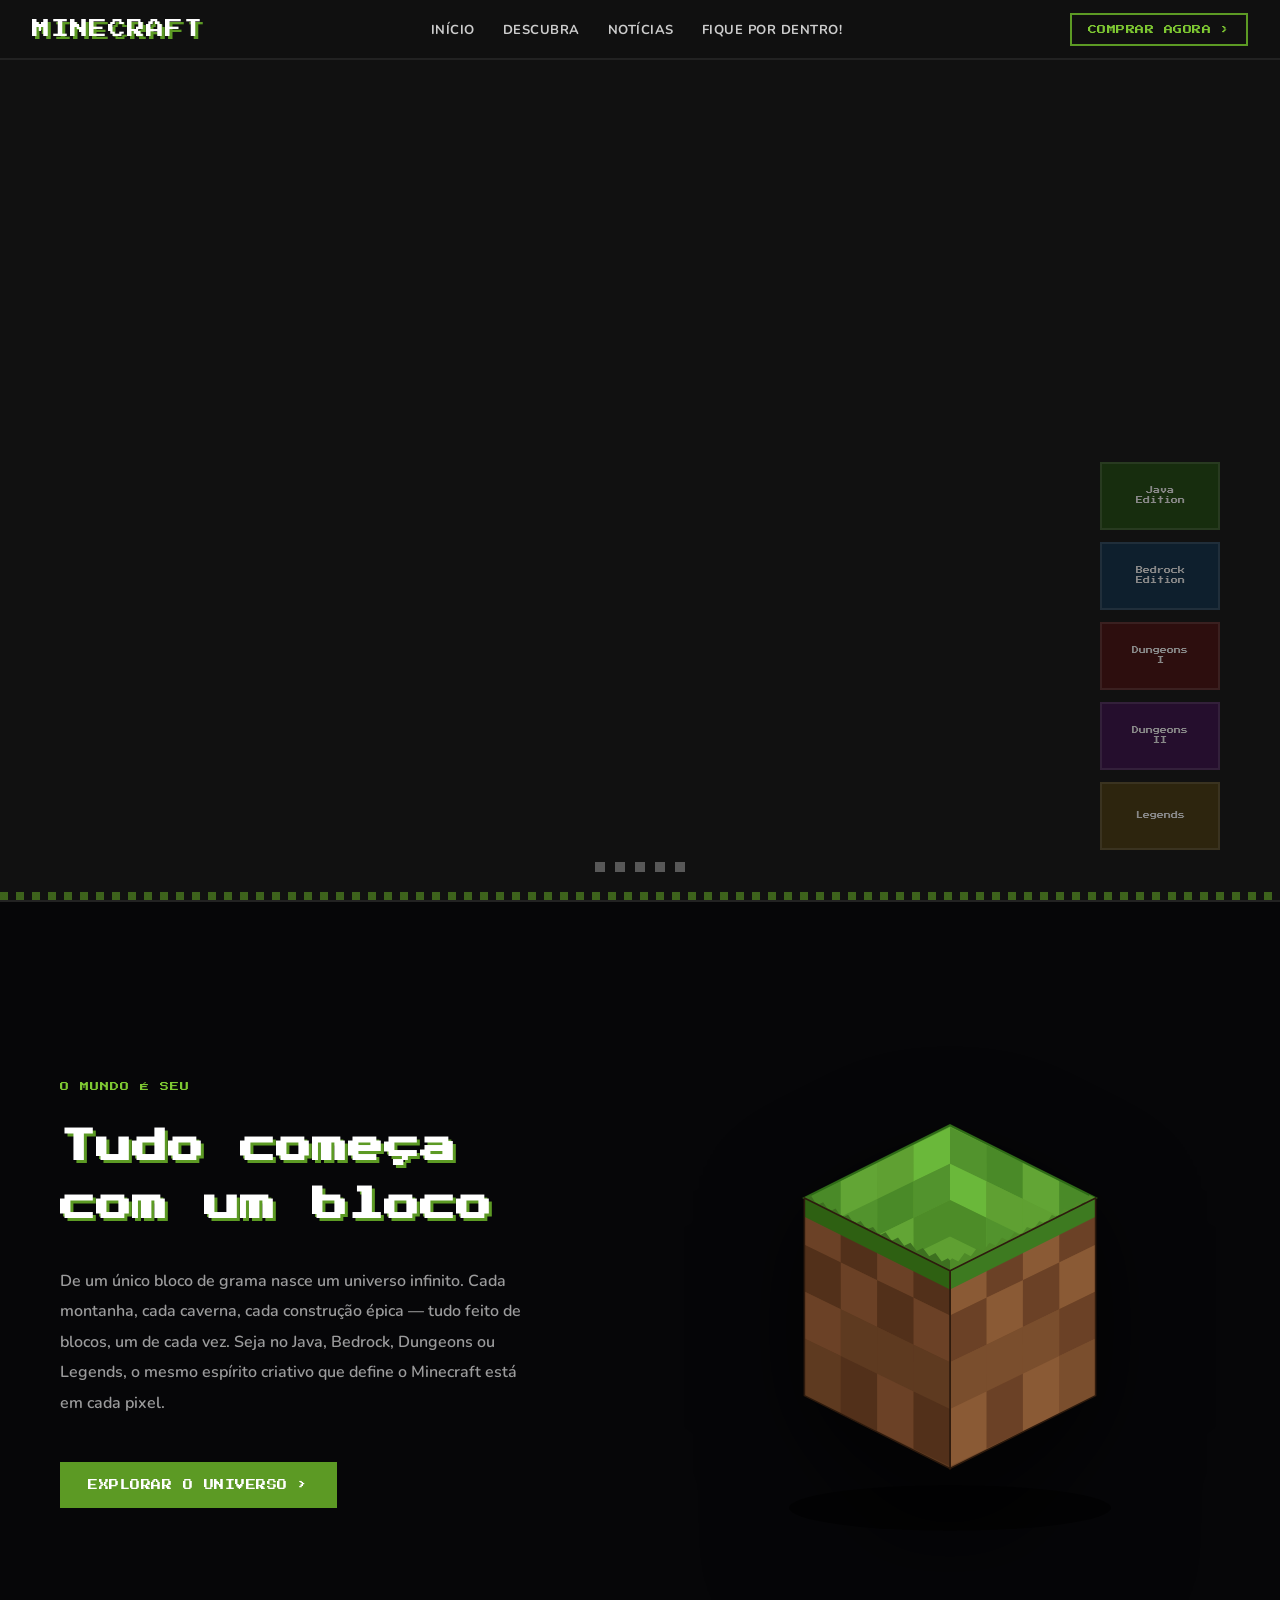
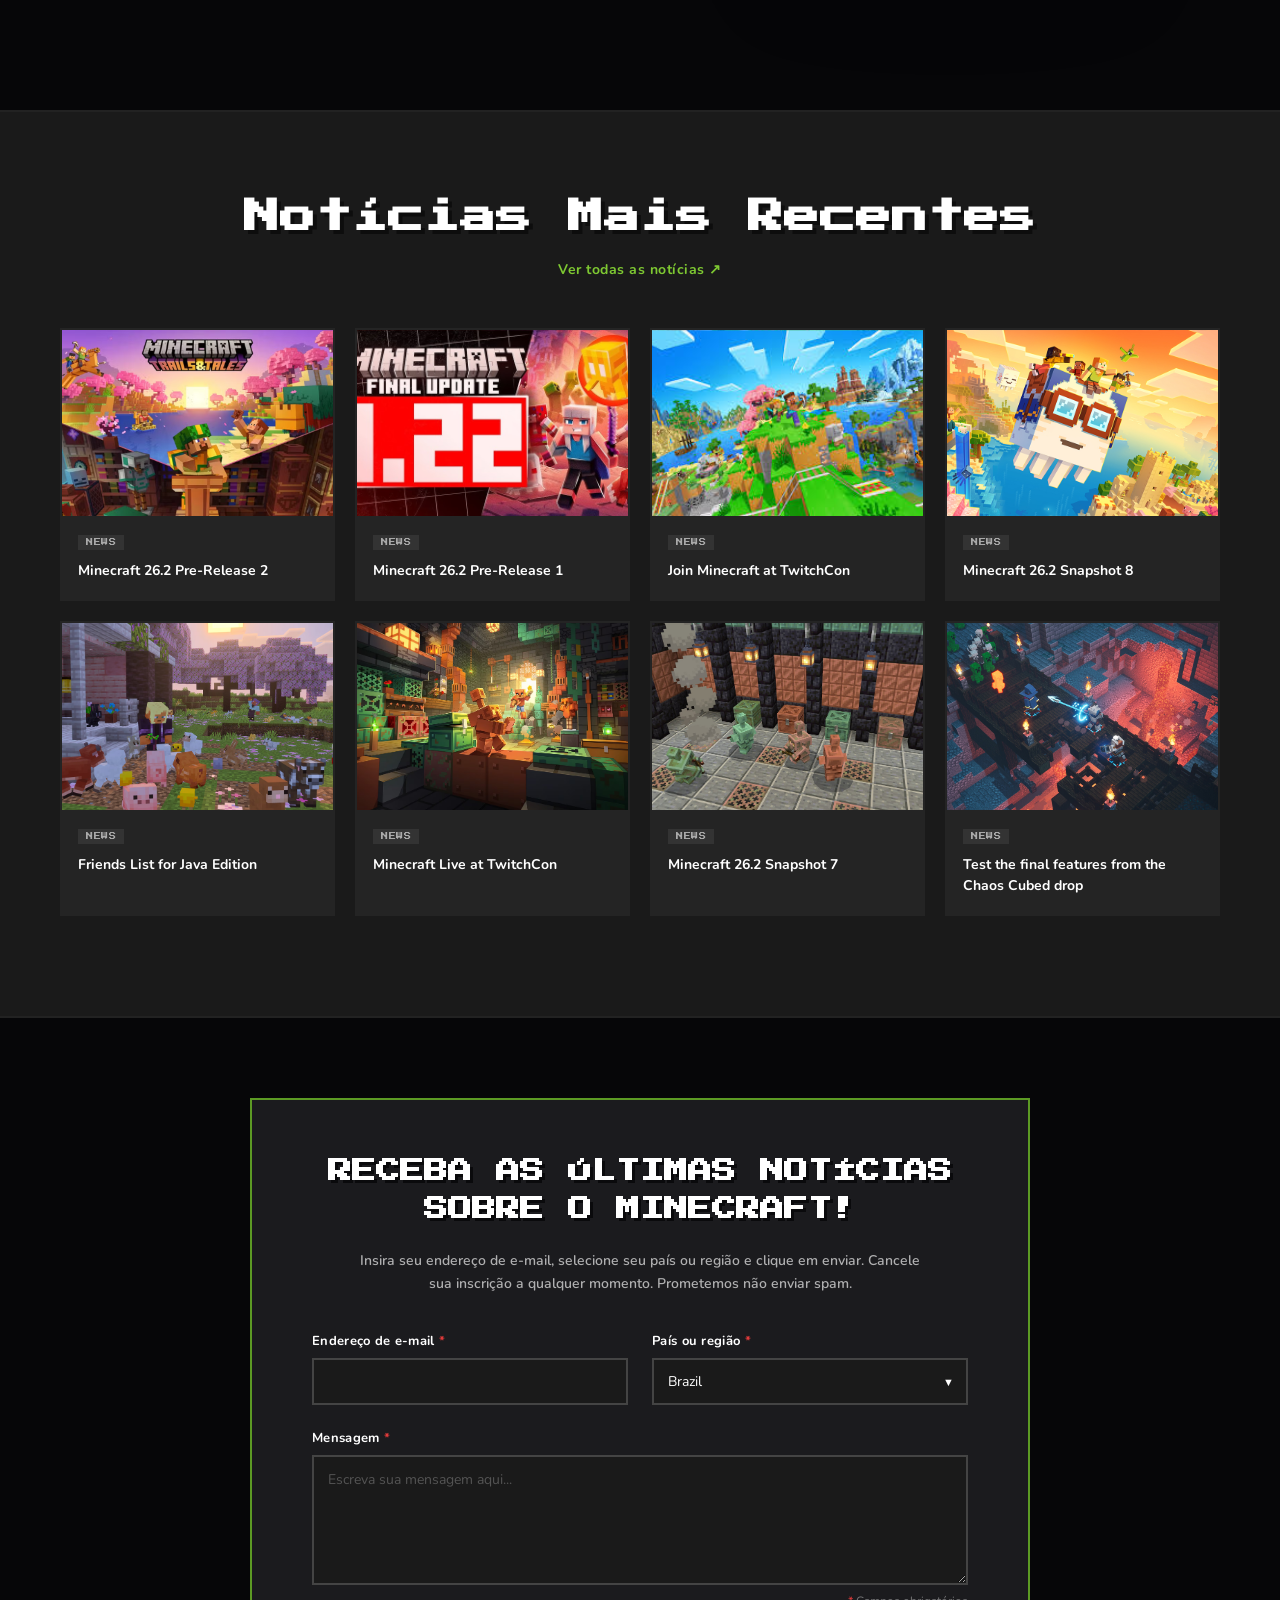
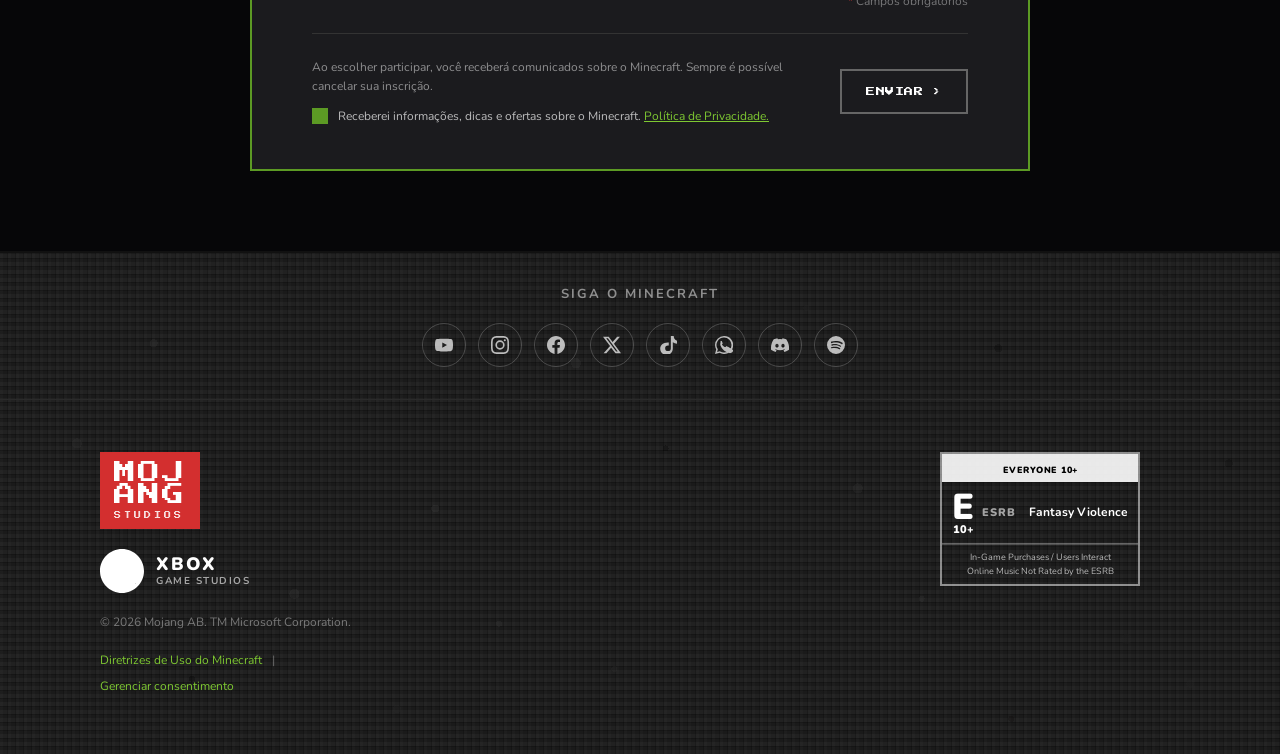
<file: index.html>
<!doctype html>
<html lang="pt-BR">
  <head>
    <meta charset="UTF-8" />
    <meta name="viewport" content="width=device-width, initial-scale=1.0" />
    <title>Minecraft - Bem vindo ao site oficial do minecraft</title>
    <link rel="stylesheet" href="style.css" />
    <link rel="icon" href="image/minecraft-launcher.svg" />
  </head>
  <body>
    <div class="loading-screen" id="loading">
      <div class="loading-conteudo">
        <div class="loading-pickaxe-wrap">
          <img src="image/minecraft-pickaxe.gif" width="200px" height="200px" />
        </div>
        <div class="loading-logo">MINECRAFT</div>
        <div class="loading-barra-wrap">
          <div class="loading-barra"></div>
        </div>
      </div>
    </div>

    <header>
      <nav>
        <span class="logo-nav">MINECRAFT</span>
        <ul class="menu">
          <li><a href="#home">Início</a></li>
          <li><a href="#descubra">Descubra</a></li>
          <li><a href="#noticias">Notícias</a></li>
          <li><a href="#form">Fique Por Dentro!</a></li>
        </ul>
        <div class="nav-acoes">
          <button class="btn-comprar">Comprar Agora ›</button>
        </div>
      </nav>

      <section class="heroi" id="home">
        <div class="slide slide-java">
          <div class="fundo-blocos">
            <div class="bloco"></div>
            <div class="bloco"></div>
            <div class="bloco"></div>
            <div class="bloco"></div>
            <div class="bloco"></div>
            <div class="bloco"></div>
            <div class="bloco"></div>
            <div class="bloco"></div>
          </div>
          <div class="texto-fundo">JAVA</div>
          <div class="conteudo">
            <span class="etiqueta">Original · PC</span>
            <h1 class="titulo">Minecraft<br />Java Edition</h1>
            <p class="descricao">
              A versão original para PC. Com mods ilimitados, servidores
              personalizados e atualizações exclusivas. O jeito clássico de
              explorar, construir e sobreviver.
            </p>
            <a href="#" class="btn-slide">Saiba Mais ›</a>
          </div>
        </div>

        <div class="slide slide-pedra">
          <div class="fundo-blocos">
            <div class="bloco"></div>
            <div class="bloco"></div>
            <div class="bloco"></div>
            <div class="bloco"></div>
            <div class="bloco"></div>
            <div class="bloco"></div>
            <div class="bloco"></div>
            <div class="bloco"></div>
          </div>
          <div class="texto-fundo">BEDROCK</div>
          <div class="conteudo">
            <span class="etiqueta">Multiplataforma</span>
            <h1 class="titulo">Minecraft<br />Bedrock Edition</h1>
            <p class="descricao">
              Jogue em qualquer lugar — console, celular ou PC. Com crossplay
              nativo, jogue com seus amigos independente da plataforma deles.
            </p>
            <a href="#" class="btn-slide">Saiba Mais ›</a>
          </div>
        </div>

        <div class="slide slide-masmorras">
          <div class="fundo-blocos">
            <div class="bloco"></div>
            <div class="bloco"></div>
            <div class="bloco"></div>
            <div class="bloco"></div>
            <div class="bloco"></div>
            <div class="bloco"></div>
            <div class="bloco"></div>
            <div class="bloco"></div>
          </div>
          <div class="texto-fundo">DUNGEONS</div>
          <div class="conteudo">
            <span class="etiqueta">Exploração de Dungeons</span>
            <h1 class="titulo">Minecraft<br />Dungeons</h1>
            <p class="descricao">
              Um dungeon crawler cheio de ação no universo Minecraft. Enfrente
              hordas de monstros, colete equipamentos épicos e derrote o
              Arquimago — sozinho ou em co-op.
            </p>
            <a href="#" class="btn-slide">Jogar Agora ›</a>
          </div>
        </div>

        <div class="slide slide-masmorras2">
          <div class="fundo-blocos">
            <div class="bloco"></div>
            <div class="bloco"></div>
            <div class="bloco"></div>
            <div class="bloco"></div>
            <div class="bloco"></div>
            <div class="bloco"></div>
            <div class="bloco"></div>
            <div class="bloco"></div>
          </div>
          <div class="texto-fundo">DUNGEONS II</div>
          <div class="conteudo">
            <span class="etiqueta">Em Breve · 2025</span>
            <h1 class="titulo">Minecraft<br />Dungeons II</h1>
            <p class="descricao">
              A sequência épica do Dungeons chegando em breve. Novos biomas,
              inimigos aterrorizantes, habilidades devastadoras e muito mais
              para explorar com até 4 jogadores.
            </p>
            <a href="#" class="btn-slide">Ver Trailer ›</a>
          </div>
        </div>

        <div class="slide slide-lendas">
          <div class="fundo-blocos">
            <div class="bloco"></div>
            <div class="bloco"></div>
            <div class="bloco"></div>
            <div class="bloco"></div>
            <div class="bloco"></div>
            <div class="bloco"></div>
            <div class="bloco"></div>
            <div class="bloco"></div>
          </div>
          <div class="texto-fundo">LEGENDS</div>
          <div class="conteudo">
            <span class="etiqueta">Estratégia · Ação</span>
            <h1 class="titulo">Minecraft<br />Legends</h1>
            <p class="descricao">
              Lidere aliados, construa defesas e conduza batalhas épicas contra
              a invasão dos Piglins. Uma aventura de ação e estratégia única no
              universo Minecraft.
            </p>
            <a href="#" class="btn-slide">Descobrir ›</a>
          </div>
        </div>

        <div class="miniaturas">
          <div class="miniatura miniatura-java">Java<br />Edition</div>
          <div class="miniatura miniatura-pedra">Bedrock<br />Edition</div>
          <div class="miniatura miniatura-masmorras">Dungeons<br />I</div>
          <div class="miniatura miniatura-masmorras2">Dungeons<br />II</div>
          <div class="miniatura miniatura-lendas">Legends</div>
        </div>

        <div class="indicadores">
          <div class="ponto"></div>
          <div class="ponto"></div>
          <div class="ponto"></div>
          <div class="ponto"></div>
          <div class="ponto"></div>
        </div>

        <div class="borda-pixel"></div>
      </section>
    </header>

    <main>
      <section class="secao-bloco" id="descubra">
        <div class="void-estrelas">
          <div
            class="estrela"
            style="
              left: 2%;
              animation-delay: 0s;
              animation-duration: 6s;
              width: 2px;
              height: 2px;
            "
          ></div>
          <div
            class="estrela"
            style="
              left: 7%;
              animation-delay: 1.2s;
              animation-duration: 8s;
              width: 1px;
              height: 1px;
            "
          ></div>
          <div
            class="estrela"
            style="
              left: 13%;
              animation-delay: 0.4s;
              animation-duration: 7s;
              width: 2px;
              height: 2px;
            "
          ></div>
          <div
            class="estrela"
            style="
              left: 19%;
              animation-delay: 2.8s;
              animation-duration: 5s;
              width: 1px;
              height: 1px;
            "
          ></div>
          <div
            class="estrela"
            style="
              left: 25%;
              animation-delay: 0.9s;
              animation-duration: 9s;
              width: 3px;
              height: 3px;
            "
          ></div>
          <div
            class="estrela"
            style="
              left: 31%;
              animation-delay: 3.5s;
              animation-duration: 6s;
              width: 1px;
              height: 1px;
            "
          ></div>
          <div
            class="estrela"
            style="
              left: 37%;
              animation-delay: 1.7s;
              animation-duration: 8s;
              width: 2px;
              height: 2px;
            "
          ></div>
          <div
            class="estrela"
            style="
              left: 42%;
              animation-delay: 0.2s;
              animation-duration: 7s;
              width: 1px;
              height: 1px;
            "
          ></div>
          <div
            class="estrela"
            style="
              left: 48%;
              animation-delay: 4.1s;
              animation-duration: 5s;
              width: 2px;
              height: 2px;
            "
          ></div>
          <div
            class="estrela"
            style="
              left: 54%;
              animation-delay: 2.3s;
              animation-duration: 9s;
              width: 1px;
              height: 1px;
            "
          ></div>
          <div
            class="estrela"
            style="
              left: 60%;
              animation-delay: 0.6s;
              animation-duration: 6s;
              width: 3px;
              height: 3px;
            "
          ></div>
          <div
            class="estrela"
            style="
              left: 66%;
              animation-delay: 3.9s;
              animation-duration: 8s;
              width: 1px;
              height: 1px;
            "
          ></div>
          <div
            class="estrela"
            style="
              left: 72%;
              animation-delay: 1.4s;
              animation-duration: 7s;
              width: 2px;
              height: 2px;
            "
          ></div>
          <div
            class="estrela"
            style="
              left: 78%;
              animation-delay: 0.8s;
              animation-duration: 5s;
              width: 1px;
              height: 1px;
            "
          ></div>
          <div
            class="estrela"
            style="
              left: 84%;
              animation-delay: 2.6s;
              animation-duration: 9s;
              width: 2px;
              height: 2px;
            "
          ></div>
          <div
            class="estrela"
            style="
              left: 90%;
              animation-delay: 4.4s;
              animation-duration: 6s;
              width: 1px;
              height: 1px;
            "
          ></div>
          <div
            class="estrela"
            style="
              left: 96%;
              animation-delay: 1.1s;
              animation-duration: 8s;
              width: 3px;
              height: 3px;
            "
          ></div>
          <div
            class="estrela"
            style="
              left: 4%;
              animation-delay: 3.2s;
              animation-duration: 7s;
              width: 1px;
              height: 1px;
            "
          ></div>
          <div
            class="estrela"
            style="
              left: 10%;
              animation-delay: 0.5s;
              animation-duration: 5s;
              width: 2px;
              height: 2px;
            "
          ></div>
          <div
            class="estrela"
            style="
              left: 16%;
              animation-delay: 4.8s;
              animation-duration: 9s;
              width: 1px;
              height: 1px;
            "
          ></div>
          <div
            class="estrela"
            style="
              left: 22%;
              animation-delay: 1.9s;
              animation-duration: 6s;
              width: 2px;
              height: 2px;
            "
          ></div>
          <div
            class="estrela"
            style="
              left: 28%;
              animation-delay: 0.3s;
              animation-duration: 8s;
              width: 1px;
              height: 1px;
            "
          ></div>
          <div
            class="estrela"
            style="
              left: 34%;
              animation-delay: 3.7s;
              animation-duration: 7s;
              width: 3px;
              height: 3px;
            "
          ></div>
          <div
            class="estrela"
            style="
              left: 40%;
              animation-delay: 2.1s;
              animation-duration: 5s;
              width: 1px;
              height: 1px;
            "
          ></div>
          <div
            class="estrela"
            style="
              left: 46%;
              animation-delay: 0.7s;
              animation-duration: 9s;
              width: 2px;
              height: 2px;
            "
          ></div>
          <div
            class="estrela"
            style="
              left: 52%;
              animation-delay: 4.6s;
              animation-duration: 6s;
              width: 1px;
              height: 1px;
            "
          ></div>
          <div
            class="estrela"
            style="
              left: 58%;
              animation-delay: 1.3s;
              animation-duration: 8s;
              width: 2px;
              height: 2px;
            "
          ></div>
          <div
            class="estrela"
            style="
              left: 64%;
              animation-delay: 2.9s;
              animation-duration: 7s;
              width: 1px;
              height: 1px;
            "
          ></div>
          <div
            class="estrela"
            style="
              left: 70%;
              animation-delay: 0.1s;
              animation-duration: 5s;
              width: 3px;
              height: 3px;
            "
          ></div>
          <div
            class="estrela"
            style="
              left: 76%;
              animation-delay: 3.4s;
              animation-duration: 9s;
              width: 1px;
              height: 1px;
            "
          ></div>
          <div
            class="estrela"
            style="
              left: 82%;
              animation-delay: 1.6s;
              animation-duration: 6s;
              width: 2px;
              height: 2px;
            "
          ></div>
          <div
            class="estrela"
            style="
              left: 88%;
              animation-delay: 4.2s;
              animation-duration: 8s;
              width: 1px;
              height: 1px;
            "
          ></div>
          <div
            class="estrela"
            style="
              left: 94%;
              animation-delay: 2.5s;
              animation-duration: 7s;
              width: 2px;
              height: 2px;
            "
          ></div>
          <div
            class="estrela"
            style="
              left: 5%;
              animation-delay: 0s;
              animation-duration: 5.5s;
              width: 1px;
              height: 1px;
            "
          ></div>
          <div
            class="estrela"
            style="
              left: 15%;
              animation-delay: 1.8s;
              animation-duration: 7.5s;
              width: 2px;
              height: 2px;
            "
          ></div>
          <div
            class="estrela"
            style="
              left: 29%;
              animation-delay: 3.1s;
              animation-duration: 6.5s;
              width: 1px;
              height: 1px;
            "
          ></div>
          <div
            class="estrela"
            style="
              left: 43%;
              animation-delay: 0.4s;
              animation-duration: 8.5s;
              width: 3px;
              height: 3px;
            "
          ></div>
          <div
            class="estrela"
            style="
              left: 57%;
              animation-delay: 2.7s;
              animation-duration: 5.5s;
              width: 1px;
              height: 1px;
            "
          ></div>
          <div
            class="estrela"
            style="
              left: 71%;
              animation-delay: 4.3s;
              animation-duration: 7.5s;
              width: 2px;
              height: 2px;
            "
          ></div>
          <div
            class="estrela"
            style="
              left: 85%;
              animation-delay: 1.5s;
              animation-duration: 6.5s;
              width: 1px;
              height: 1px;
            "
          ></div>
        </div>
        <div class="bloco-conteudo">
          <div class="bloco-texto">
            <span class="bloco-etiqueta">O Mundo é Seu</span>
            <h2 class="bloco-titulo">Tudo começa<br />com um bloco</h2>
            <p class="bloco-descricao">
              De um único bloco de grama nasce um universo infinito. Cada
              montanha, cada caverna, cada construção épica — tudo feito de
              blocos, um de cada vez. Seja no Java, Bedrock, Dungeons ou
              Legends, o mesmo espírito criativo que define o Minecraft está em
              cada pixel.
            </p>
            <a href="#" class="bloco-cta">Explorar o Universo ›</a>
          </div>
          <div class="bloco-svg-wrap">
            <svg
              class="bloco-svg"
              viewBox="0 0 500 480"
              xmlns="http://www.w3.org/2000/svg"
            >
              <ellipse
                cx="250"
                cy="448"
                rx="155"
                ry="22"
                fill="#000"
                opacity=".55"
              />
              <polygon points="250,80 390,150 250,220 110,150" fill="#5fa032" />
              <polygon
                points="110,150 145,133 145,168 110,185"
                fill="#4a8a28"
              />
              <polygon
                points="145,133 180,116 180,151 145,168"
                fill="#62a535"
              />
              <polygon
                points="145,168 180,151 180,186 145,203"
                fill="#52932d"
              />
              <polygon
                points="110,185 145,168 145,203 110,220"
                fill="#4d8c28"
              />
              <polygon
                points="180,116 215,99  215,134 180,151"
                fill="#5fa032"
              />
              <polygon
                points="215,99  250,82  250,117 215,134"
                fill="#6ab83a"
              />
              <polygon
                points="180,151 215,134 215,169 180,186"
                fill="#4a8a28"
              />
              <polygon
                points="215,134 250,117 250,152 215,169"
                fill="#52932d"
              />
              <polygon
                points="180,186 215,169 215,204 180,221"
                fill="#62a535"
              />
              <polygon
                points="215,169 250,152 250,187 215,204"
                fill="#4d8c28"
              />
              <polygon
                points="250,82  285,99  285,134 250,117"
                fill="#52932d"
              />
              <polygon
                points="285,99  320,116 320,151 285,134"
                fill="#4a8a28"
              />
              <polygon
                points="250,117 285,134 285,169 250,152"
                fill="#6ab83a"
              />
              <polygon
                points="285,134 320,151 320,186 285,169"
                fill="#5fa032"
              />
              <polygon
                points="250,152 285,169 285,204 250,187"
                fill="#4d8c28"
              />
              <polygon
                points="285,169 320,186 320,221 285,204"
                fill="#52932d"
              />
              <polygon
                points="320,116 355,133 355,168 320,151"
                fill="#62a535"
              />
              <polygon
                points="355,133 390,150 390,185 355,168"
                fill="#4a8a28"
              />
              <polygon
                points="320,151 355,168 355,203 320,186"
                fill="#5fa032"
              />
              <polygon
                points="355,168 390,185 390,220 355,203"
                fill="#52932d"
              />
              <polygon
                points="250,80 390,150 250,220 110,150"
                fill="none"
                stroke="#2e6b17"
                stroke-width="2"
              />

              <polygon
                points="390,150 390,340 250,410 250,220"
                fill="#7a4e2d"
              />
              <polygon
                points="390,150 390,195 355,212 355,167"
                fill="#6b4126"
              />
              <polygon
                points="390,195 390,240 355,257 355,212"
                fill="#8a5a35"
              />
              <polygon
                points="390,240 390,285 355,302 355,257"
                fill="#6b4126"
              />
              <polygon
                points="390,285 390,340 355,357 355,302"
                fill="#7a4e2d"
              />
              <polygon
                points="355,167 355,212 320,229 320,184"
                fill="#8a5a35"
              />
              <polygon
                points="355,212 355,257 320,274 320,229"
                fill="#6b4126"
              />
              <polygon
                points="355,257 355,302 320,319 320,274"
                fill="#7a4e2d"
              />
              <polygon
                points="355,302 355,357 320,374 320,319"
                fill="#8a5a35"
              />
              <polygon
                points="320,184 320,229 285,246 285,201"
                fill="#6b4126"
              />
              <polygon
                points="320,229 320,274 285,291 285,246"
                fill="#8a5a35"
              />
              <polygon
                points="320,274 320,319 285,336 285,291"
                fill="#7a4e2d"
              />
              <polygon
                points="320,319 320,374 285,391 285,336"
                fill="#6b4126"
              />
              <polygon
                points="285,201 285,246 250,263 250,218"
                fill="#8a5a35"
              />
              <polygon
                points="285,246 285,291 250,308 250,263"
                fill="#6b4126"
              />
              <polygon
                points="285,291 285,336 250,353 250,308"
                fill="#7a4e2d"
              />
              <polygon
                points="285,336 285,391 250,408 250,353"
                fill="#8a5a35"
              />
              <polygon
                points="390,150 390,168 250,238 250,220"
                fill="#3d7a20"
              />
              <polygon
                points="390,150 384,147 378,157 372,154 366,163 360,160 354,169 348,166 342,175 336,172 330,180 324,178 318,186 312,183 306,191 300,188 294,196 288,193 282,201 276,198 270,206 264,203 258,211 252,208 250,210 250,220 390,150"
                fill="#4e8a28"
              />
              <polygon
                points="390,150 390,340 250,410 250,220"
                fill="none"
                stroke="#2d1a0d"
                stroke-width="1.5"
              />

              <polygon
                points="110,150 110,340 250,410 250,220"
                fill="#5e3a20"
              />
              <polygon
                points="110,150 110,195 145,212 145,167"
                fill="#6b4126"
              />
              <polygon
                points="110,195 110,240 145,257 145,212"
                fill="#52301a"
              />
              <polygon
                points="110,240 110,285 145,302 145,257"
                fill="#6b4126"
              />
              <polygon
                points="110,285 110,340 145,357 145,302"
                fill="#5e3a20"
              />
              <polygon
                points="145,167 145,212 180,229 180,184"
                fill="#52301a"
              />
              <polygon
                points="145,212 145,257 180,274 180,229"
                fill="#6b4126"
              />
              <polygon
                points="145,257 145,302 180,319 180,274"
                fill="#5e3a20"
              />
              <polygon
                points="145,302 145,357 180,374 180,319"
                fill="#52301a"
              />
              <polygon
                points="180,184 180,229 215,246 215,201"
                fill="#6b4126"
              />
              <polygon
                points="180,229 180,274 215,291 215,246"
                fill="#52301a"
              />
              <polygon
                points="180,274 180,319 215,336 215,291"
                fill="#5e3a20"
              />
              <polygon
                points="180,319 180,374 215,391 215,336"
                fill="#6b4126"
              />
              <polygon
                points="215,201 215,246 250,263 250,218"
                fill="#52301a"
              />
              <polygon
                points="215,246 215,291 250,308 250,263"
                fill="#6b4126"
              />
              <polygon
                points="215,291 215,336 250,353 250,308"
                fill="#5e3a20"
              />
              <polygon
                points="215,336 215,391 250,408 250,353"
                fill="#52301a"
              />
              <polygon
                points="110,150 110,168 250,238 250,220"
                fill="#2e6012"
              />
              <polygon
                points="110,150 116,147 122,157 128,154 134,163 140,160 146,169 152,166 158,175 164,172 170,180 176,178 182,186 188,183 194,191 200,188 206,196 212,193 218,201 224,198 230,206 236,203 242,211 248,208 250,210 250,220 110,150"
                fill="#3d7020"
              />
              <polygon
                points="110,150 110,340 250,410 250,220"
                fill="none"
                stroke="#2d1a0d"
                stroke-width="1.5"
              />
            </svg>
          </div>
        </div>
      </section>

      <section class="secao-noticias" id="noticias">
        <div class="noticias-cabecalho">
          <h2 class="noticias-titulo">Notícias Mais Recentes</h2>
          <a href="#" class="noticias-ver-todas">Ver todas as notícias ↗</a>
        </div>

        <div class="noticias-grid">
          <div class="noticia-card">
            <div class="noticia-thumb noticia-thumb-1"></div>
            <div class="noticia-info">
              <span class="noticia-tag">NEWS</span>
              <p class="noticia-nome">Minecraft 26.2 Pre-Release 2</p>
            </div>
          </div>

          <div class="noticia-card">
            <div class="noticia-thumb noticia-thumb-2"></div>
            <div class="noticia-info">
              <span class="noticia-tag">NEWS</span>
              <p class="noticia-nome">Minecraft 26.2 Pre-Release 1</p>
            </div>
          </div>

          <div class="noticia-card">
            <div class="noticia-thumb noticia-thumb-3"></div>
            <div class="noticia-info">
              <span class="noticia-tag">NEWS</span>
              <p class="noticia-nome">Join Minecraft at TwitchCon</p>
            </div>
          </div>

          <div class="noticia-card">
            <div class="noticia-thumb noticia-thumb-4"></div>
            <div class="noticia-info">
              <span class="noticia-tag">NEWS</span>
              <p class="noticia-nome">Minecraft 26.2 Snapshot 8</p>
            </div>
          </div>

          <div class="noticia-card">
            <div class="noticia-thumb noticia-thumb-5"></div>
            <div class="noticia-info">
              <span class="noticia-tag">NEWS</span>
              <p class="noticia-nome">Friends List for Java Edition</p>
            </div>
          </div>

          <div class="noticia-card">
            <div class="noticia-thumb noticia-thumb-6"></div>
            <div class="noticia-info">
              <span class="noticia-tag">NEWS</span>
              <p class="noticia-nome">Minecraft Live at TwitchCon</p>
            </div>
          </div>

          <div class="noticia-card">
            <div class="noticia-thumb noticia-thumb-7"></div>
            <div class="noticia-info">
              <span class="noticia-tag">NEWS</span>
              <p class="noticia-nome">Minecraft 26.2 Snapshot 7</p>
            </div>
          </div>

          <div class="noticia-card">
            <div class="noticia-thumb noticia-thumb-8"></div>
            <div class="noticia-info">
              <span class="noticia-tag">NEWS</span>
              <p class="noticia-nome">
                Test the final features from the Chaos Cubed drop
              </p>
            </div>
          </div>
        </div>
      </section>

      <section class="secao-newsletter" id="form">
        <div class="void-estrelas-newsletter">
          <div
            class="estrela"
            style="
              left: 2%;
              animation-delay: 0s;
              animation-duration: 6s;
              width: 2px;
              height: 2px;
            "
          ></div>
          <div
            class="estrela"
            style="
              left: 7%;
              animation-delay: 1.2s;
              animation-duration: 8s;
              width: 1px;
              height: 1px;
            "
          ></div>
          <div
            class="estrela"
            style="
              left: 13%;
              animation-delay: 0.4s;
              animation-duration: 7s;
              width: 2px;
              height: 2px;
            "
          ></div>
          <div
            class="estrela"
            style="
              left: 19%;
              animation-delay: 2.8s;
              animation-duration: 5s;
              width: 1px;
              height: 1px;
            "
          ></div>
          <div
            class="estrela"
            style="
              left: 25%;
              animation-delay: 0.9s;
              animation-duration: 9s;
              width: 3px;
              height: 3px;
            "
          ></div>
          <div
            class="estrela"
            style="
              left: 31%;
              animation-delay: 3.5s;
              animation-duration: 6s;
              width: 1px;
              height: 1px;
            "
          ></div>
          <div
            class="estrela"
            style="
              left: 37%;
              animation-delay: 1.7s;
              animation-duration: 8s;
              width: 2px;
              height: 2px;
            "
          ></div>
          <div
            class="estrela"
            style="
              left: 42%;
              animation-delay: 0.2s;
              animation-duration: 7s;
              width: 1px;
              height: 1px;
            "
          ></div>
          <div
            class="estrela"
            style="
              left: 48%;
              animation-delay: 4.1s;
              animation-duration: 5s;
              width: 2px;
              height: 2px;
            "
          ></div>
          <div
            class="estrela"
            style="
              left: 54%;
              animation-delay: 2.3s;
              animation-duration: 9s;
              width: 1px;
              height: 1px;
            "
          ></div>
          <div
            class="estrela"
            style="
              left: 60%;
              animation-delay: 0.6s;
              animation-duration: 6s;
              width: 3px;
              height: 3px;
            "
          ></div>
          <div
            class="estrela"
            style="
              left: 66%;
              animation-delay: 3.9s;
              animation-duration: 8s;
              width: 1px;
              height: 1px;
            "
          ></div>
          <div
            class="estrela"
            style="
              left: 72%;
              animation-delay: 1.4s;
              animation-duration: 7s;
              width: 2px;
              height: 2px;
            "
          ></div>
          <div
            class="estrela"
            style="
              left: 78%;
              animation-delay: 0.8s;
              animation-duration: 5s;
              width: 1px;
              height: 1px;
            "
          ></div>
          <div
            class="estrela"
            style="
              left: 84%;
              animation-delay: 2.6s;
              animation-duration: 9s;
              width: 2px;
              height: 2px;
            "
          ></div>
          <div
            class="estrela"
            style="
              left: 90%;
              animation-delay: 4.4s;
              animation-duration: 6s;
              width: 1px;
              height: 1px;
            "
          ></div>
          <div
            class="estrela"
            style="
              left: 96%;
              animation-delay: 1.1s;
              animation-duration: 8s;
              width: 3px;
              height: 3px;
            "
          ></div>
          <div
            class="estrela"
            style="
              left: 5%;
              animation-delay: 3.2s;
              animation-duration: 7s;
              width: 1px;
              height: 1px;
            "
          ></div>
          <div
            class="estrela"
            style="
              left: 11%;
              animation-delay: 0.5s;
              animation-duration: 5s;
              width: 2px;
              height: 2px;
            "
          ></div>
          <div
            class="estrela"
            style="
              left: 17%;
              animation-delay: 4.8s;
              animation-duration: 9s;
              width: 1px;
              height: 1px;
            "
          ></div>
          <div
            class="estrela"
            style="
              left: 23%;
              animation-delay: 1.9s;
              animation-duration: 6s;
              width: 2px;
              height: 2px;
            "
          ></div>
          <div
            class="estrela"
            style="
              left: 35%;
              animation-delay: 0.3s;
              animation-duration: 8s;
              width: 1px;
              height: 1px;
            "
          ></div>
          <div
            class="estrela"
            style="
              left: 47%;
              animation-delay: 3.7s;
              animation-duration: 7s;
              width: 3px;
              height: 3px;
            "
          ></div>
          <div
            class="estrela"
            style="
              left: 59%;
              animation-delay: 2.1s;
              animation-duration: 5s;
              width: 1px;
              height: 1px;
            "
          ></div>
          <div
            class="estrela"
            style="
              left: 71%;
              animation-delay: 0.7s;
              animation-duration: 9s;
              width: 2px;
              height: 2px;
            "
          ></div>
          <div
            class="estrela"
            style="
              left: 83%;
              animation-delay: 4.6s;
              animation-duration: 6s;
              width: 1px;
              height: 1px;
            "
          ></div>
          <div
            class="estrela"
            style="
              left: 95%;
              animation-delay: 1.3s;
              animation-duration: 8s;
              width: 2px;
              height: 2px;
            "
          ></div>
          <div
            class="estrela"
            style="
              left: 29%;
              animation-delay: 2.9s;
              animation-duration: 7s;
              width: 1px;
              height: 1px;
            "
          ></div>
          <div
            class="estrela"
            style="
              left: 43%;
              animation-delay: 0.1s;
              animation-duration: 5s;
              width: 3px;
              height: 3px;
            "
          ></div>
          <div
            class="estrela"
            style="
              left: 77%;
              animation-delay: 3.4s;
              animation-duration: 9s;
              width: 1px;
              height: 1px;
            "
          ></div>
        </div>

        <div class="newsletter-caixa">
          <div class="newsletter-topo">
            <h2 class="newsletter-titulo">
              Receba as Últimas Notícias<br />sobre o Minecraft!
            </h2>
            <p class="newsletter-subtitulo">
              Insira seu endereço de e-mail, selecione seu país ou região e
              clique em enviar. Cancele sua inscrição a qualquer momento.
              Prometemos não enviar spam.
            </p>
          </div>

          <div class="newsletter-campos">
            <div class="newsletter-campo-grupo">
              <label class="newsletter-label"
                >Endereço de e-mail <span class="obrigatorio">*</span></label
              >
              <input class="newsletter-input" type="email" placeholder="" />
            </div>
            <div class="newsletter-campo-grupo">
              <label class="newsletter-label"
                >País ou região <span class="obrigatorio">*</span></label
              >
              <div class="newsletter-select-wrap">
                <select class="newsletter-select">
                  <option>Brazil</option>
                  <option>Portugal</option>
                  <option>United States</option>
                  <option>Argentina</option>
                  <option>México</option>
                </select>
                <span class="newsletter-select-seta">▼</span>
              </div>
            </div>
            <div class="newsletter-campo-grupo newsletter-campo-mensagem">
              <label class="newsletter-label"
                >Mensagem <span class="obrigatorio">*</span></label
              >
              <textarea
                class="newsletter-textarea"
                placeholder="Escreva sua mensagem aqui..."
              ></textarea>
            </div>
          </div>

          <p class="newsletter-obrigatorio-aviso">
            <span class="obrigatorio">*</span> Campos obrigatórios
          </p>

          <div class="newsletter-rodape">
            <div class="newsletter-rodape-texto">
              <p class="newsletter-aviso-legal">
                Ao escolher participar, você receberá comunicados sobre o
                Minecraft. Sempre é possível cancelar sua inscrição.
              </p>
              <label class="newsletter-checkbox-label">
                <input type="checkbox" class="newsletter-checkbox" />
                <span class="newsletter-checkbox-custom"></span>
                <span
                  >Receberei informações, dicas e ofertas sobre o Minecraft.
                  <a href="#" class="newsletter-link"
                    >Política de Privacidade.</a
                  >
                </span>
              </label>
            </div>
            <button class="newsletter-btn">ENVIAR ›</button>
          </div>
        </div>
      </section>
    </main>

    <footer class="footer">
      <div class="footer-social">
        <p class="footer-social-titulo">SIGA O MINECRAFT</p>
        <div class="footer-social-icons">
          <a href="#" class="footer-social-icon" aria-label="YouTube">
            <svg viewBox="0 0 24 24" fill="currentColor">
              <path
                d="M23.5 6.2a3 3 0 0 0-2.1-2.1C19.5 3.5 12 3.5 12 3.5s-7.5 0-9.4.6A3 3 0 0 0 .5 6.2 31 31 0 0 0 0 12a31 31 0 0 0 .5 5.8 3 3 0 0 0 2.1 2.1c1.9.6 9.4.6 9.4.6s7.5 0 9.4-.6a3 3 0 0 0 2.1-2.1A31 31 0 0 0 24 12a31 31 0 0 0-.5-5.8zM9.7 15.5V8.5l6.3 3.5-6.3 3.5z"
              />
            </svg>
          </a>
          <a href="#" class="footer-social-icon" aria-label="Instagram">
            <svg viewBox="0 0 24 24" fill="currentColor">
              <path
                d="M12 2.2c3.2 0 3.6 0 4.9.1 3.3.1 4.8 1.7 4.9 4.9.1 1.3.1 1.6.1 4.8 0 3.2 0 3.6-.1 4.8-.1 3.2-1.7 4.8-4.9 4.9-1.3.1-1.6.1-4.9.1-3.2 0-3.6 0-4.8-.1-3.3-.1-4.8-1.7-4.9-4.9C2.2 15.6 2.2 15.2 2.2 12c0-3.2 0-3.6.1-4.8C2.4 3.9 4 2.3 7.2 2.3c1.2-.1 1.6-.1 4.8-.1zM12 0C8.7 0 8.3 0 7.1.1 2.7.3.3 2.7.1 7.1.0 8.3 0 8.7 0 12c0 3.3 0 3.7.1 4.9.2 4.4 2.6 6.8 7 7C8.3 24 8.7 24 12 24c3.3 0 3.7 0 4.9-.1 4.4-.2 6.8-2.6 7-7 .1-1.2.1-1.6.1-4.9 0-3.3 0-3.7-.1-4.9C23.7 2.7 21.3.3 16.9.1 15.7 0 15.3 0 12 0zm0 5.8a6.2 6.2 0 1 0 0 12.4A6.2 6.2 0 0 0 12 5.8zm0 10.2a4 4 0 1 1 0-8 4 4 0 0 1 0 8zm6.4-11.8a1.4 1.4 0 1 0 0 2.8 1.4 1.4 0 0 0 0-2.8z"
              />
            </svg>
          </a>
          <a href="#" class="footer-social-icon" aria-label="Facebook">
            <svg viewBox="0 0 24 24" fill="currentColor">
              <path
                d="M24 12.1C24 5.4 18.6 0 12 0S0 5.4 0 12.1C0 18.1 4.4 23 10.1 24v-8.4H7.1v-3.5h3V9.4c0-3 1.8-4.7 4.5-4.7 1.3 0 2.7.2 2.7.2v3h-1.5c-1.5 0-2 .9-2 1.9v2.3h3.4l-.5 3.5h-2.8V24C19.6 23 24 18.1 24 12.1z"
              />
            </svg>
          </a>
          <a href="#" class="footer-social-icon" aria-label="X (Twitter)">
            <svg viewBox="0 0 24 24" fill="currentColor">
              <path
                d="M18.9 1h3.7l-8 9.2L24 23h-7.4l-5.8-7.5L4.5 23H.8l8.6-9.8L0 1h7.6l5.2 7.1L18.9 1zm-1.3 19.8h2L6.5 3.1H4.3L17.6 20.8z"
              />
            </svg>
          </a>
          <a href="#" class="footer-social-icon" aria-label="TikTok">
            <svg viewBox="0 0 24 24" fill="currentColor">
              <path
                d="M19.6 0h-3.8v16.3a3.8 3.8 0 0 1-3.8 3.8 3.8 3.8 0 0 1-3.8-3.8 3.8 3.8 0 0 1 3.8-3.8c.4 0 .7 0 1 .1V8.7c-.3 0-.7-.1-1-.1C5.4 8.6 1.6 12.4 1.6 17s3.8 8.4 8.4 8.4S18.4 21.6 18.4 17V8.2a11.8 11.8 0 0 0 6.9 2.2V6.6a7 7 0 0 1-5.7-6.6z"
              />
            </svg>
          </a>
          <a href="#" class="footer-social-icon" aria-label="WhatsApp">
            <svg viewBox="0 0 24 24" fill="currentColor">
              <path
                d="M17.5 14.4c-.3-.1-1.7-.8-1.9-.9-.3-.1-.5-.1-.7.1-.2.3-.8.9-1 1.1-.2.2-.3.2-.6.1-.3-.2-1.2-.4-2.3-1.4-.8-.7-1.4-1.6-1.6-1.9-.2-.3 0-.5.1-.6.1-.1.3-.3.4-.5.1-.1.2-.3.3-.5.1-.2 0-.4 0-.5-.1-.2-.7-1.6-.9-2.2-.2-.6-.5-.5-.7-.5h-.6c-.2 0-.5.1-.8.4C8 8 7 9 7 11.1c0 2 1.5 4 1.7 4.3.2.3 2.9 4.5 7.1 6.1 1 .4 1.8.6 2.4.8 1 .3 2 .3 2.7.2.8-.1 2.5-1 2.9-2 .3-.9.3-1.7.2-1.9-.1-.2-.3-.3-.6-.4zM12.1 22h-.1a10 10 0 0 1-5.1-1.4l-.4-.2-3.7 1 1-3.6-.2-.4A10 10 0 0 1 12 2a10 10 0 0 1 10 10 10 10 0 0 1-9.9 10zM12 0A12 12 0 0 0 0 12c0 2.1.6 4.2 1.6 6L0 24l6.3-1.6A12 12 0 1 0 12 0z"
              />
            </svg>
          </a>
          <a href="#" class="footer-social-icon" aria-label="Discord">
            <svg viewBox="0 0 24 24" fill="currentColor">
              <path
                d="M20.3 4.4A19.8 19.8 0 0 0 15.4 3c-.2.4-.5.9-.7 1.3a18.3 18.3 0 0 0-5.5 0A13.3 13.3 0 0 0 8.5 3 19.9 19.9 0 0 0 3.6 4.4C.5 9.1-.3 13.7.1 18.2a20 20 0 0 0 6.1 3.1c.5-.7.9-1.4 1.3-2.2-.7-.3-1.4-.6-2-1l.5-.4a14.2 14.2 0 0 0 12.1 0l.5.4c-.7.4-1.3.7-2 1 .4.8.8 1.5 1.3 2.2a19.9 19.9 0 0 0 6.1-3.1c.5-5.2-.8-9.7-3.7-13.8zM8 15.4c-1.2 0-2.2-1.1-2.2-2.5S6.8 10.4 8 10.4s2.2 1.1 2.2 2.5S9.2 15.4 8 15.4zm8 0c-1.2 0-2.2-1.1-2.2-2.5s1-2.5 2.2-2.5 2.2 1.1 2.2 2.5-1 2.5-2.2 2.5z"
              />
            </svg>
          </a>
          <a href="#" class="footer-social-icon" aria-label="Spotify">
            <svg viewBox="0 0 24 24" fill="currentColor">
              <path
                d="M12 0a12 12 0 1 0 0 24A12 12 0 0 0 12 0zm5.5 17.3a.75.75 0 0 1-1 .2c-2.8-1.7-6.3-2.1-10.4-1.1a.75.75 0 1 1-.3-1.5c4.5-1 8.4-.6 11.5 1.3a.75.75 0 0 1 .2 1.1zm1.5-3.3a.94.94 0 0 1-1.3.3C14.5 12.4 10.3 12 7 12.9a.94.94 0 0 1-.5-1.8c3.8-1 8.3-.5 11.5 1.6a.94.94 0 0 1 .5 1.3zm.1-3.4c-3.4-2-9-2.2-12.2-1.2a1.13 1.13 0 1 1-.7-2.1c3.7-1.1 9.9-.9 13.8 1.4a1.13 1.13 0 1 1-1 1.9z"
              />
            </svg>
          </a>
        </div>
      </div>

      <div class="footer-corpo">
        <div class="footer-marcas">
          <div class="footer-logo-mojang">
            <div class="mojang-box">
              <span class="mojang-moj">MOJ</span>
              <span class="mojang-ang">ANG</span>
              <span class="mojang-studios">STUDIOS</span>
            </div>
          </div>
          <div class="footer-logo-xbox">
            <svg class="xbox-icon" viewBox="0 0 24 24" fill="currentColor">
              <path
                d="M12 0C5.4 0 0 5.4 0 12s5.4 12 12 12 12-5.4 12-12S18.6 0 12 0zM6.6 4.5c.1 0 .1 0 0 0 1.4.9 3.5 2.9 5.4 5.4 1.9-2.5 4-4.5 5.4-5.4C15.7 3.2 13.9 2.5 12 2.5c-1.9 0-3.8.7-5.4 2zm-2 2.1C3.2 8.1 2.5 10 2.5 12c0 2.6 1 5 2.7 6.8C5.5 17 6 13.4 7.6 10.4 6.8 8.7 6 7.1 4.6 6.6zM12 21.5c1.9 0 3.7-.7 5.1-1.8-1.3-1.7-3.2-3-5.1-3s-3.8 1.3-5.1 3c1.4 1.1 3.2 1.8 5.1 1.8zm7.3-2.7C21 17 22 14.5 22 12c0-2-.7-3.9-1.8-5.4-1.4.5-2.2 2.1-3 3.8 1.6 3 2.1 6.6 2.4 8.4h-.3z"
              />
            </svg>
            <div class="xbox-texto">
              <span class="xbox-linha1">XBOX</span>
              <span class="xbox-linha2">GAME STUDIOS</span>
            </div>
          </div>
          <p class="footer-copyright">
            © 2026 Mojang AB. TM Microsoft Corporation.
          </p>
          <p class="footer-links-legais">
            <a href="#">Diretrizes de Uso do Minecraft</a>
            <span>|</span>
            <a href="#">Gerenciar consentimento</a>
          </p>
        </div>

        <div class="footer-esrb">
          <div class="esrb-caixa">
            <div class="esrb-topo">
              <span class="esrb-everyone">EVERYONE 10+</span>
            </div>
            <div class="esrb-meio">
              <div class="esrb-letra-wrap">
                <span class="esrb-e">E</span>
                <span class="esrb-10">10+</span>
              </div>
              <span class="esrb-nome">ESRB</span>
              <p class="esrb-descricao">Fantasy Violence</p>
            </div>
            <div class="esrb-rodape">
              <p>In-Game Purchases / Users Interact</p>
              <p>Online Music Not Rated by the ESRB</p>
            </div>
          </div>
        </div>
      </div>
    </footer>
  </body>
</html>
</file>
<file: style.css>
@import url("https://fonts.googleapis.com/css2?family=Press+Start+2P&family=Nunito:wght@400;600;700;800;900&display=swap");

*,
*::before,
*::after {
  box-sizing: border-box;
  margin: 0;
  padding: 0;
}

:root {
  --verde: #5c9a24;
  --verde-claro: #7ec832;
  --escuro: #1a1a1a;
  --mais-escuro: #111;
  --altura-nav: 60px;
  --duracao-slide: 5s;
  --total-slides: 5;
  --total: calc(var(--total-slides) * var(--duracao-slide));
}

html {
  scroll-behavior: smooth;
}

html,
body {
  height: 100%;
}

body {
  font-family: "Nunito", sans-serif;
  background: var(--mais-escuro);
  color: #fff;
  overflow-x: hidden;
}

.loading-screen {
  position: fixed;
  inset: 0;
  z-index: 9999;
  background-color: #1a1a1a;
  background-image:
    repeating-linear-gradient(
      0deg,
      transparent,
      transparent 7px,
      rgba(0, 0, 0, 0.18) 7px,
      rgba(0, 0, 0, 0.18) 8px
    ),
    repeating-linear-gradient(
      90deg,
      transparent,
      transparent 7px,
      rgba(0, 0, 0, 0.18) 7px,
      rgba(0, 0, 0, 0.18) 8px
    ),
    repeating-linear-gradient(
      0deg,
      rgba(255, 255, 255, 0.03) 0px,
      rgba(255, 255, 255, 0.03) 4px,
      transparent 4px,
      transparent 8px
    ),
    repeating-linear-gradient(
      90deg,
      rgba(80, 80, 80, 0.07) 0px,
      rgba(80, 80, 80, 0.07) 3px,
      transparent 3px,
      transparent 8px
    );
  display: flex;
  align-items: center;
  justify-content: center;
  animation: loading-sair 0.5s ease-in forwards;
  animation-delay: 3.2s;
}

.loading-screen::before {
  content: "";
  position: absolute;
  inset: 0;
  background-image:
    radial-gradient(
      circle at 12% 18%,
      rgba(60, 60, 60, 0.25) 4px,
      transparent 4px
    ),
    radial-gradient(
      circle at 28% 7%,
      rgba(30, 30, 30, 0.3) 3px,
      transparent 3px
    ),
    radial-gradient(
      circle at 45% 22%,
      rgba(70, 70, 70, 0.2) 5px,
      transparent 5px
    ),
    radial-gradient(
      circle at 63% 11%,
      rgba(40, 40, 40, 0.28) 3px,
      transparent 3px
    ),
    radial-gradient(
      circle at 78% 19%,
      rgba(0, 0, 0, 0.22) 4px,
      transparent 4px
    ),
    radial-gradient(
      circle at 91% 8%,
      rgba(25, 25, 25, 0.3) 3px,
      transparent 3px
    ),
    radial-gradient(
      circle at 6% 38%,
      rgba(65, 65, 65, 0.18) 5px,
      transparent 5px
    ),
    radial-gradient(
      circle at 19% 44%,
      rgba(35, 35, 35, 0.25) 3px,
      transparent 3px
    ),
    radial-gradient(
      circle at 34% 51%,
      rgba(75, 75, 75, 0.2) 4px,
      transparent 4px
    ),
    radial-gradient(circle at 52% 39%, rgba(0, 0, 0, 0.3) 3px, transparent 3px),
    radial-gradient(
      circle at 67% 47%,
      rgba(60, 60, 60, 0.22) 5px,
      transparent 5px
    ),
    radial-gradient(
      circle at 83% 35%,
      rgba(30, 30, 30, 0.28) 3px,
      transparent 3px
    ),
    radial-gradient(circle at 96% 42%, rgba(0, 0, 0, 0.2) 4px, transparent 4px),
    radial-gradient(
      circle at 8% 62%,
      rgba(40, 40, 40, 0.25) 3px,
      transparent 3px
    ),
    radial-gradient(
      circle at 23% 68%,
      rgba(70, 70, 70, 0.18) 5px,
      transparent 5px
    ),
    radial-gradient(
      circle at 39% 74%,
      rgba(55, 55, 55, 0.28) 3px,
      transparent 3px
    ),
    radial-gradient(
      circle at 57% 61%,
      rgba(25, 25, 25, 0.22) 4px,
      transparent 4px
    ),
    radial-gradient(
      circle at 72% 69%,
      rgba(65, 65, 65, 0.2) 3px,
      transparent 3px
    ),
    radial-gradient(
      circle at 88% 77%,
      rgba(35, 35, 35, 0.25) 5px,
      transparent 5px
    ),
    radial-gradient(circle at 15% 85%, rgba(0, 0, 0, 0.3) 3px, transparent 3px),
    radial-gradient(
      circle at 31% 91%,
      rgba(45, 45, 45, 0.22) 4px,
      transparent 4px
    ),
    radial-gradient(
      circle at 48% 83%,
      rgba(60, 60, 60, 0.18) 3px,
      transparent 3px
    ),
    radial-gradient(
      circle at 64% 88%,
      rgba(30, 30, 30, 0.28) 5px,
      transparent 5px
    ),
    radial-gradient(circle at 79% 93%, rgba(7, 0, 0, 0.2) 3px, transparent 3px),
    radial-gradient(
      circle at 93% 86%,
      rgba(40, 40, 40, 0.25) 4px,
      transparent 4px
    );
  pointer-events: none;
  z-index: 0;
}

@keyframes loading-sair {
  0% {
    opacity: 1;
    pointer-events: all;
  }
  100% {
    opacity: 0;
    pointer-events: none;
    visibility: hidden;
  }
}

.loading-conteudo {
  position: relative;
  z-index: 4;
  text-align: center;
  display: flex;
  flex-direction: column;
  align-items: center;
  gap: 16px;
}

.loading-pickaxe-wrap {
  margin-bottom: 4px;
}

.loading-pickaxe {
  width: 72px;
  height: 72px;
  image-rendering: pixelated;
  animation: pickaxe-flutuar 2s ease-in-out infinite;
}

@keyframes pickaxe-flutuar {
  0% {
    transform: translateY(0px) rotate(-10deg);
  }
  25% {
    transform: translateY(-10px) rotate(5deg);
  }
  50% {
    transform: translateY(-16px) rotate(20deg);
  }
  75% {
    transform: translateY(-10px) rotate(5deg);
  }
  100% {
    transform: translateY(0px) rotate(-10deg);
  }
}

.loading-logo {
  font-family: "Press Start 2P", monospace;
  font-size: clamp(28px, 5vw, 64px);
  color: #fff;
  text-shadow:
    4px 4px 0 #5c9a24,
    8px 8px 0 rgba(0, 0, 0, 0.5);
  letter-spacing: 2px;
  animation: logo-pulsar 1s ease-in-out infinite alternate;
  margin-top: -30px;
}

@keyframes logo-pulsar {
  from {
    text-shadow:
      4px 4px 0 #5c9a24,
      8px 8px 0 rgba(0, 0, 0, 0.5);
  }
  to {
    text-shadow:
      4px 4px 0 #7ec832,
      10px 10px 0 rgba(0, 0, 0, 0.5);
  }
}

.loading-texto {
  font-family: "Press Start 2P", monospace;
  font-size: 10px;
  color: rgba(255, 255, 255, 0.7);
  letter-spacing: 1px;
  animation: piscar 1s step-end infinite;
}

@keyframes piscar {
  0%,
  100% {
    opacity: 1;
  }
  50% {
    opacity: 0;
  }
}

.loading-barra-wrap {
  width: 280px;
  height: 14px;
  border: 3px solid rgba(255, 255, 255, 0.4);
  background: rgba(0, 0, 0, 0.5);
  overflow: hidden;
  margin-top: 20px;
}

.loading-barra {
  height: 100%;
  width: 0%;
  background: #5c9a24;
  animation: barra-encher 2.8s linear forwards;
}

@keyframes barra-encher {
  0% {
    width: 0%;
  }
  30% {
    width: 35%;
  }
  60% {
    width: 70%;
  }
  85% {
    width: 88%;
  }
  100% {
    width: 100%;
  }
}

nav {
  position: fixed;
  top: 0;
  left: 0;
  right: 0;
  height: var(--altura-nav);
  background: rgba(17, 17, 17, 0.95);
  backdrop-filter: blur(8px);
  display: flex;
  align-items: center;
  justify-content: space-between;
  padding: 0 32px;
  z-index: 100;
  border-bottom: 2px solid #222;
}

.logo-nav {
  font-family: "Press Start 2P", monospace;
  font-size: 18px;
  color: #fff;
  letter-spacing: 1px;
  text-shadow: 3px 3px 0 var(--verde);
}

.menu {
  display: flex;
  gap: 28px;
  list-style: none;
}

.menu a {
  color: #ccc;
  text-decoration: none;
  font-size: 13px;
  font-weight: 700;
  letter-spacing: 0.5px;
  text-transform: uppercase;
  transition: color 0.2s;
}

.menu a:hover {
  color: var(--verde-claro);
}

.nav-acoes {
  display: flex;
  gap: 16px;
  align-items: center;
}

.btn-comprar {
  font-family: "Press Start 2P", monospace;
  font-size: 9px;
  padding: 10px 16px;
  background: transparent;
  border: 2px solid var(--verde);
  color: var(--verde-claro);
  cursor: pointer;
  letter-spacing: 0.5px;
  text-transform: uppercase;
  transition:
    background 0.2s,
    color 0.2s;
}

.btn-comprar:hover {
  background: var(--verde);
  color: #fff;
}

.heroi {
  position: relative;
  width: 100%;
  height: 100vh;
  overflow: hidden;
}

.slide {
  position: absolute;
  inset: 0;
  display: flex;
  align-items: flex-end;
  justify-content: flex-start;
  padding: 0 0 80px 80px;
  opacity: 0;
  will-change: opacity;
}

.slide-java {
  background: radial-gradient(
    ellipse 80% 60% at 70% 40%,
    #1e4a0c 0%,
    #0a1a05 100%
  );
  animation: animar-slide var(--total) infinite;
  animation-delay: 0s;
}
.slide-pedra {
  background: radial-gradient(
    ellipse 80% 60% at 70% 40%,
    #0d2e4a 0%,
    #050f1a 100%
  );
  animation: animar-slide var(--total) infinite;
  animation-delay: calc(var(--duracao-slide) * 1);
}
.slide-masmorras {
  background: radial-gradient(
    ellipse 80% 60% at 70% 40%,
    #4a0d0d 0%,
    #1a0505 100%
  );
  animation: animar-slide var(--total) infinite;
  animation-delay: calc(var(--duracao-slide) * 2);
}
.slide-masmorras2 {
  background: radial-gradient(
    ellipse 80% 60% at 70% 40%,
    #3a0d4a 0%,
    #12051a 100%
  );
  animation: animar-slide var(--total) infinite;
  animation-delay: calc(var(--duracao-slide) * 3);
}
.slide-lendas {
  background: radial-gradient(
    ellipse 80% 60% at 70% 40%,
    #4a3a0d 0%,
    #1a1205 100%
  );
  animation: animar-slide var(--total) infinite;
  animation-delay: calc(var(--duracao-slide) * 4);
}

.fundo-blocos {
  position: absolute;
  inset: 0;
  pointer-events: none;
  overflow: hidden;
}

.bloco {
  position: absolute;
  width: 48px;
  height: 48px;
  opacity: 0.25;
  animation: flutuar-bloco 8s ease-in-out infinite;
}

.slide-java .bloco {
  background: #5c9a24;
}
.slide-pedra .bloco {
  background: #2e7abf;
}
.slide-masmorras .bloco {
  background: #bf2e2e;
}
.slide-masmorras2 .bloco {
  background: #9b2ebf;
}
.slide-lendas .bloco {
  background: #bfa02e;
}

.bloco:nth-child(1) {
  top: 10%;
  left: 8%;
  width: 36px;
  height: 36px;
  animation-duration: 7s;
  animation-delay: 0s;
}
.bloco:nth-child(2) {
  top: 20%;
  left: 80%;
  width: 52px;
  height: 52px;
  animation-duration: 9s;
  animation-delay: 0.5s;
}
.bloco:nth-child(3) {
  top: 55%;
  left: 60%;
  width: 30px;
  height: 30px;
  animation-duration: 6s;
  animation-delay: 1s;
}
.bloco:nth-child(4) {
  top: 75%;
  left: 20%;
  width: 44px;
  height: 44px;
  animation-duration: 8s;
  animation-delay: 1.5s;
}
.bloco:nth-child(5) {
  top: 35%;
  left: 45%;
  width: 26px;
  height: 26px;
  animation-duration: 10s;
  animation-delay: 2s;
}
.bloco:nth-child(6) {
  top: 65%;
  left: 85%;
  width: 38px;
  height: 38px;
  animation-duration: 7s;
  animation-delay: 2.5s;
}
.bloco:nth-child(7) {
  top: 15%;
  left: 35%;
  width: 50px;
  height: 50px;
  animation-duration: 11s;
  animation-delay: 0.8s;
}
.bloco:nth-child(8) {
  top: 80%;
  left: 70%;
  width: 22px;
  height: 22px;
  animation-duration: 6s;
  animation-delay: 3s;
}

@keyframes flutuar-bloco {
  0% {
    transform: translateY(0px) rotate(0deg);
  }
  50% {
    transform: translateY(-28px) rotate(12deg);
  }
  100% {
    transform: translateY(0px) rotate(0deg);
  }
}

.texto-fundo {
  position: absolute;
  top: 50%;
  left: 55%;
  transform: translate(-50%, -50%);
  font-family: "Press Start 2P", monospace;
  font-size: clamp(60px, 10vw, 140px);
  line-height: 1.1;
  text-align: center;
  opacity: 0.06;
  color: #fff;
  pointer-events: none;
  user-select: none;
  white-space: nowrap;
}

@keyframes animar-slide {
  0% {
    opacity: 0;
    z-index: 1;
  }
  2% {
    opacity: 1;
    z-index: 1;
  }
  calc(100% / var(--total-slides) - 2%) {
    opacity: 1;
    z-index: 1;
  }
  calc(100% / var(--total-slides)) {
    opacity: 0;
    z-index: 0;
  }
  100% {
    opacity: 0;
    z-index: 0;
  }
}

.conteudo {
  position: relative;
  z-index: 2;
  max-width: 520px;
}

.etiqueta {
  display: inline-block;
  font-family: "Press Start 2P", monospace;
  font-size: 9px;
  padding: 6px 12px;
  margin-bottom: 16px;
  letter-spacing: 1px;
  text-transform: uppercase;
}

.slide-java .etiqueta {
  background: var(--verde);
  color: #fff;
}
.slide-pedra .etiqueta {
  background: #1a6ebd;
  color: #fff;
}
.slide-masmorras .etiqueta {
  background: #bd1a1a;
  color: #fff;
}
.slide-masmorras2 .etiqueta {
  background: #8a1abd;
  color: #fff;
}
.slide-lendas .etiqueta {
  background: #bd941a;
  color: #fff;
}

.titulo {
  font-family: "Press Start 2P", monospace;
  font-size: clamp(20px, 3.5vw, 46px);
  line-height: 1.3;
  margin-bottom: 18px;
  text-shadow: 4px 4px 0 rgba(0, 0, 0, 0.6);
}

.descricao {
  font-size: 15px;
  font-weight: 600;
  line-height: 1.7;
  color: rgba(255, 255, 255, 0.82);
  margin-bottom: 28px;
  max-width: 420px;
}

@keyframes pulsar {
  0%,
  100% {
    transform: scale(1);
    box-shadow: 0 0 0 0 rgba(255, 255, 255, 0.3);
  }
  50% {
    transform: scale(1.04);
    box-shadow: 0 0 0 8px rgba(255, 255, 255, 0);
  }
}

.btn-slide {
  font-family: "Press Start 2P", monospace;
  font-size: 10px;
  padding: 14px 22px;
  border: none;
  cursor: pointer;
  letter-spacing: 0.5px;
  text-transform: uppercase;
  display: inline-block;
  text-decoration: none;
  animation: pulsar 2s ease-in-out infinite;
  transition: filter 0.2s;
}

.btn-slide:hover {
  filter: brightness(1.15);
  animation-play-state: paused;
}

.slide-java .btn-slide {
  background: var(--verde);
  color: #fff;
}
.slide-pedra .btn-slide {
  background: #1a6ebd;
  color: #fff;
}
.slide-masmorras .btn-slide {
  background: #bd1a1a;
  color: #fff;
}
.slide-masmorras2 .btn-slide {
  background: #8a1abd;
  color: #fff;
}
.slide-lendas .btn-slide {
  background: #bd941a;
  color: #fff;
}

.indicadores {
  position: absolute;
  bottom: 28px;
  left: 50%;
  transform: translateX(-50%);
  display: flex;
  gap: 10px;
  z-index: 10;
}

.ponto {
  width: 10px;
  height: 10px;
  background: rgba(255, 255, 255, 0.3);
  animation: animar-ponto var(--total) infinite;
}

.ponto:nth-child(1) {
  animation-delay: 0s;
}
.ponto:nth-child(2) {
  animation-delay: calc(var(--duracao-slide) * 1);
}
.ponto:nth-child(3) {
  animation-delay: calc(var(--duracao-slide) * 2);
}
.ponto:nth-child(4) {
  animation-delay: calc(var(--duracao-slide) * 3);
}
.ponto:nth-child(5) {
  animation-delay: calc(var(--duracao-slide) * 4);
}

@keyframes animar-ponto {
  0% {
    background: rgba(255, 255, 255, 0.3);
  }
  2% {
    background: #fff;
  }
  calc(100% / var(--total-slides) - 2%) {
    background: #fff;
  }
  calc(100% / var(--total-slides)) {
    background: rgba(255, 255, 255, 0.3);
  }
  100% {
    background: rgba(255, 255, 255, 0.3);
  }
}

.miniaturas {
  position: absolute;
  bottom: 50px;
  right: 60px;
  display: flex;
  flex-direction: column;
  gap: 12px;
  z-index: 10;
}

.miniatura {
  width: 120px;
  height: 68px;
  border: 2px solid rgba(255, 255, 255, 0.15);
  display: flex;
  align-items: center;
  justify-content: center;
  font-family: "Press Start 2P", monospace;
  font-size: 7px;
  text-align: center;
  line-height: 1.5;
  padding: 6px;
  opacity: 0.5;
  animation: animar-miniatura var(--total) infinite;
  cursor: pointer;
  transition: opacity 0.3s;
}

.miniatura:hover {
  opacity: 0.9;
}

.miniatura-java {
  background: #1e4a0c;
  animation-delay: 0s;
}
.miniatura-pedra {
  background: #0d2e4a;
  animation-delay: calc(var(--duracao-slide) * 1);
}
.miniatura-masmorras {
  background: #4a0d0d;
  animation-delay: calc(var(--duracao-slide) * 2);
}
.miniatura-masmorras2 {
  background: #3a0d4a;
  animation-delay: calc(var(--duracao-slide) * 3);
}
.miniatura-lendas {
  background: #4a3a0d;
  animation-delay: calc(var(--duracao-slide) * 4);
}

@keyframes animar-miniatura {
  0% {
    opacity: 0.5;
    border-color: rgba(255, 255, 255, 0.15);
  }
  2% {
    opacity: 1;
    border-color: rgba(255, 255, 255, 0.8);
  }
  calc(100% / var(--total-slides) - 2%) {
    opacity: 1;
    border-color: rgba(255, 255, 255, 0.8);
  }
  calc(100% / var(--total-slides)) {
    opacity: 0.5;
    border-color: rgba(255, 255, 255, 0.15);
  }
  100% {
    opacity: 0.5;
    border-color: rgba(255, 255, 255, 0.15);
  }
}

.secao-bloco {
  background: #060608;
  border-top: 2px solid #222;
  padding: 140px 60px;
  position: relative;
  overflow: hidden;
  min-height: 90vh;
}

.void-estrelas {
  position: absolute;
  inset: 0;
  width: 100%;
  height: 100%;
  pointer-events: none;
  z-index: 0;
  overflow: hidden;
}

.estrela {
  position: absolute;
  top: -4px;
  background: #fff;
  border-radius: 50%;
  opacity: 0;
  animation: cair-estrela linear infinite;
}

@keyframes cair-estrela {
  0% {
    transform: translateY(0);
    opacity: 0;
  }
  5% {
    opacity: 0.8;
  }
  90% {
    opacity: 0.4;
  }
  100% {
    transform: translateY(110vh);
    opacity: 0;
  }
}

.bloco-conteudo {
  position: relative;
  z-index: 1;
}

.bloco-conteudo {
  max-width: 1200px;
  position: relative;
  z-index: 1;
  margin: 0 auto;
  display: grid;
  grid-template-columns: 1fr 1fr;
  align-items: center;
  gap: 80px;
}

.bloco-etiqueta {
  display: inline-block;
  font-family: "Press Start 2P", monospace;
  font-size: 9px;
  letter-spacing: 1px;
  text-transform: uppercase;
  color: var(--verde-claro);
  margin-bottom: 28px;
}

.bloco-titulo {
  font-family: "Press Start 2P", monospace;
  font-size: clamp(20px, 2.8vw, 36px);
  line-height: 1.6;
  margin-bottom: 32px;
  text-shadow: 3px 3px 0 var(--verde);
}

.bloco-descricao {
  font-size: 16px;
  font-weight: 600;
  line-height: 1.9;
  color: rgba(255, 255, 255, 0.6);
  margin-bottom: 44px;
  max-width: 480px;
}

.bloco-cta {
  font-family: "Press Start 2P", monospace;
  font-size: 10px;
  padding: 18px 28px;
  background: var(--verde);
  color: #fff;
  text-decoration: none;
  letter-spacing: 0.5px;
  text-transform: uppercase;
  display: inline-block;
  transition:
    filter 0.2s,
    transform 0.15s;
  animation: pulsar 2s ease-in-out infinite;
}

.bloco-cta:hover {
  filter: brightness(1.15);
  animation-play-state: paused;
}

.bloco-svg-wrap {
  display: flex;
  justify-content: center;
  align-items: center;
}

.bloco-svg {
  width: min(520px, 100%);
  filter: drop-shadow(0 30px 50px rgba(0, 0, 0, 0.7));
  animation: flutuar-bloco-hero 4s ease-in-out infinite;
}

@keyframes flutuar-bloco-hero {
  0%,
  100% {
    transform: translateY(0) rotate(-1deg);
  }
  50% {
    transform: translateY(-18px) rotate(1deg);
  }
}

.secao-noticias {
  background: #1a1a1a;
  border-top: 2px solid #222;
  padding: 80px 60px 100px;
}
.noticias-cabecalho {
  text-align: center;
  margin-bottom: 48px;
}
.noticias-titulo {
  font-family: "Press Start 2P", monospace;
  font-size: clamp(18px, 2.8vw, 36px);
  color: #fff;
  text-shadow: 4px 4px 0 rgba(0, 0, 0, 0.5);
  margin-bottom: 16px;
  line-height: 1.4;
}
.noticias-ver-todas {
  font-family: "Nunito", sans-serif;
  font-size: 14px;
  font-weight: 700;
  color: var(--verde-claro);
  text-decoration: none;
  letter-spacing: 0.5px;
  transition: color 0.2s;
}
.noticias-ver-todas:hover {
  color: #fff;
}
.noticias-grid {
  display: grid;
  grid-template-columns: repeat(4, 1fr);
  gap: 20px;
  max-width: 1200px;
  margin: 0 auto;
}
.noticia-card {
  background: #242424;
  cursor: pointer;
  overflow: hidden;
  transition:
    transform 0.2s,
    border-color 0.2s;
  border: 2px solid transparent;
}
.noticia-card:hover {
  transform: translateY(-4px);
  border-color: var(--verde);
}
.noticia-thumb {
  width: 100%;
  aspect-ratio: 16/11;
  background-color: #333;
  background-size: cover;
  background-position: center;
}
.noticia-thumb-1 {
  background-color: #2a4a6e;
  background-image: url("image/mine1.avif");
}
.noticia-thumb-2 {
  background-color: #3a5c2a;
  background-image: url("image/mine2.jpg");
}
.noticia-thumb-3 {
  background-color: #6e2a6e;
  background-image: url("image/mine3.jpg");
}
.noticia-thumb-4 {
  background-color: #4a3a1a;
  background-image: url("image/mine4.jpg");
}
.noticia-thumb-5 {
  background-color: #2e6e2e;
  background-image: url("image/mine5.png");
}
.noticia-thumb-6 {
  background-color: #6e2a2a;
  background-image: url("image/mine6.avif");
}
.noticia-thumb-7 {
  background-color: #1a3a5c;
  background-image: url("image/mine7.png");
}
.noticia-thumb-8 {
  background-color: #5c3a1a;
  background-image: url("image/mine8.jpg");
}
.noticia-info {
  padding: 14px 16px 18px;
}
.noticia-tag {
  font-family: "Press Start 2P", monospace;
  font-size: 7px;
  background: #333;
  color: #aaa;
  padding: 4px 8px;
  display: inline-block;
  margin-bottom: 10px;
  letter-spacing: 0.5px;
}
.noticia-nome {
  font-family: "Nunito", sans-serif;
  font-size: 14px;
  font-weight: 700;
  color: #fff;
  line-height: 1.5;
}
@media (max-width: 900px) {
  .noticias-grid {
    grid-template-columns: repeat(2, 1fr);
  }
  .secao-noticias {
    padding: 60px 24px 80px;
  }
}

.secao-newsletter {
  position: relative;
  background: #060608;
  border-top: 2px solid #222;
  padding: 80px 60px;
  overflow: hidden;
  display: flex;
  align-items: center;
  justify-content: center;
  min-height: 420px;
}

.void-estrelas-newsletter {
  position: absolute;
  inset: 0;
  pointer-events: none;
  z-index: 0;
  overflow: hidden;
}

.newsletter-caixa {
  position: relative;
  z-index: 1;
  background: rgba(30, 30, 32, 0.92);
  border: 2px solid var(--verde);
  padding: 52px 60px 44px;
  max-width: 780px;
  width: 100%;
}

.newsletter-topo {
  text-align: center;
  margin-bottom: 36px;
}

.newsletter-titulo {
  font-family: "Press Start 2P", monospace;
  font-size: clamp(14px, 2vw, 24px);
  line-height: 1.6;
  color: #fff;
  text-shadow: 3px 3px 0 rgba(0, 0, 0, 0.6);
  margin-bottom: 20px;
  text-transform: uppercase;
}

.newsletter-subtitulo {
  font-family: "Nunito", sans-serif;
  font-size: 14px;
  font-weight: 600;
  color: rgba(255, 255, 255, 0.65);
  line-height: 1.7;
  max-width: 580px;
  margin: 0 auto;
}

.newsletter-campos {
  display: grid;
  grid-template-columns: 1fr 1fr;
  gap: 24px;
  margin-bottom: 8px;
}

.newsletter-campo-grupo {
  display: flex;
  flex-direction: column;
  gap: 8px;
}

.newsletter-label {
  font-family: "Nunito", sans-serif;
  font-size: 13px;
  font-weight: 700;
  color: #fff;
  letter-spacing: 0.3px;
}

.obrigatorio {
  color: #e03a3a;
}

.newsletter-input {
  background: #1a1a1a;
  border: 2px solid #444;
  color: #fff;
  font-family: "Nunito", sans-serif;
  font-size: 14px;
  padding: 12px 14px;
  outline: none;
  transition: border-color 0.2s;
  width: 100%;
}

.newsletter-input:focus {
  border-color: var(--verde);
}

.newsletter-select-wrap {
  position: relative;
}

.newsletter-select {
  appearance: none;
  background: #1a1a1a;
  border: 2px solid #444;
  color: #fff;
  font-family: "Nunito", sans-serif;
  font-size: 14px;
  padding: 12px 40px 12px 14px;
  outline: none;
  width: 100%;
  cursor: pointer;
  transition: border-color 0.2s;
}

.newsletter-select:focus {
  border-color: var(--verde);
}

.newsletter-select option {
  background: #1a1a1a;
  color: #fff;
}

.newsletter-select-seta {
  position: absolute;
  right: 14px;
  top: 50%;
  transform: translateY(-50%);
  color: #fff;
  font-size: 11px;
  pointer-events: none;
}

.newsletter-obrigatorio-aviso {
  font-family: "Nunito", sans-serif;
  font-size: 12px;
  color: rgba(255, 255, 255, 0.4);
  text-align: right;
  margin-bottom: 24px;
}

.newsletter-rodape {
  display: flex;
  align-items: center;
  justify-content: space-between;
  gap: 32px;
  border-top: 1px solid #333;
  padding-top: 24px;
}

.newsletter-rodape-texto {
  display: flex;
  flex-direction: column;
  gap: 10px;
  flex: 1;
}

.newsletter-aviso-legal {
  font-family: "Nunito", sans-serif;
  font-size: 12px;
  color: rgba(255, 255, 255, 0.5);
  line-height: 1.6;
}

.newsletter-checkbox-label {
  display: flex;
  align-items: flex-start;
  gap: 10px;
  font-family: "Nunito", sans-serif;
  font-size: 12px;
  color: rgba(255, 255, 255, 0.7);
  cursor: pointer;
  line-height: 1.5;
}

.newsletter-checkbox {
  display: none;
}

.newsletter-checkbox-custom {
  width: 16px;
  height: 16px;
  min-width: 16px;
  background: var(--verde);
  display: inline-block;
  margin-top: 1px;
}

.newsletter-link {
  color: var(--verde-claro);
  text-decoration: underline;
}

.newsletter-link:hover {
  color: #fff;
}

.newsletter-btn {
  font-family: "Press Start 2P", monospace;
  font-size: 9px;
  padding: 16px 24px;
  background: transparent;
  border: 2px solid #666;
  color: #fff;
  cursor: pointer;
  letter-spacing: 0.5px;
  white-space: nowrap;
  transition:
    background 0.2s,
    border-color 0.2s;
}

.newsletter-btn:hover {
  background: var(--verde);
  border-color: var(--verde);
}

@media (max-width: 700px) {
  .newsletter-campos {
    grid-template-columns: 1fr;
  }

  .newsletter-rodape {
    flex-direction: column;
    align-items: flex-start;
  }

  .newsletter-caixa {
    padding: 36px 24px 32px;
  }

  .secao-newsletter {
    padding: 60px 16px;
  }
}

.newsletter-campo-mensagem {
  grid-column: 1 / -1;
}

.newsletter-textarea {
  background: #1a1a1a;
  border: 2px solid #444;
  color: #fff;
  font-family: "Nunito", sans-serif;
  font-size: 14px;
  padding: 12px 14px;
  outline: none;
  transition: border-color 0.2s;
  width: 100%;
  height: 130px;
  resize: vertical;
  line-height: 1.6;
}

.newsletter-textarea:focus {
  border-color: var(--verde);
}

.newsletter-textarea::placeholder {
  color: rgba(255, 255, 255, 0.25);
}

.footer {
  position: relative;
  background-color: #1a1a1a;
  background-image:
    repeating-linear-gradient(
      0deg,
      transparent,
      transparent 7px,
      rgba(0, 0, 0, 0.18) 7px,
      rgba(0, 0, 0, 0.18) 8px
    ),
    repeating-linear-gradient(
      90deg,
      transparent,
      transparent 7px,
      rgba(0, 0, 0, 0.18) 7px,
      rgba(0, 0, 0, 0.18) 8px
    ),
    repeating-linear-gradient(
      0deg,
      rgba(255, 255, 255, 0.03) 0px,
      rgba(255, 255, 255, 0.03) 4px,
      transparent 4px,
      transparent 8px
    ),
    repeating-linear-gradient(
      90deg,
      rgba(80, 80, 80, 0.07) 0px,
      rgba(80, 80, 80, 0.07) 3px,
      transparent 3px,
      transparent 8px
    );
  border-top: 2px solid #111;
}

.footer::before {
  content: "";
  position: absolute;
  inset: 0;
  background-image:
    radial-gradient(
      circle at 12% 18%,
      rgba(60, 60, 60, 0.25) 4px,
      transparent 4px
    ),
    radial-gradient(
      circle at 28% 7%,
      rgba(30, 30, 30, 0.3) 3px,
      transparent 3px
    ),
    radial-gradient(
      circle at 45% 22%,
      rgba(70, 70, 70, 0.2) 5px,
      transparent 5px
    ),
    radial-gradient(
      circle at 63% 11%,
      rgba(40, 40, 40, 0.28) 3px,
      transparent 3px
    ),
    radial-gradient(
      circle at 78% 19%,
      rgba(0, 0, 0, 0.22) 4px,
      transparent 4px
    ),
    radial-gradient(
      circle at 91% 8%,
      rgba(25, 25, 25, 0.3) 3px,
      transparent 3px
    ),
    radial-gradient(
      circle at 6% 38%,
      rgba(65, 65, 65, 0.18) 5px,
      transparent 5px
    ),
    radial-gradient(
      circle at 19% 44%,
      rgba(35, 35, 35, 0.25) 3px,
      transparent 3px
    ),
    radial-gradient(
      circle at 34% 51%,
      rgba(75, 75, 75, 0.2) 4px,
      transparent 4px
    ),
    radial-gradient(circle at 52% 39%, rgba(0, 0, 0, 0.3) 3px, transparent 3px),
    radial-gradient(
      circle at 67% 47%,
      rgba(60, 60, 60, 0.22) 5px,
      transparent 5px
    ),
    radial-gradient(
      circle at 83% 35%,
      rgba(30, 30, 30, 0.28) 3px,
      transparent 3px
    ),
    radial-gradient(circle at 96% 42%, rgba(0, 0, 0, 0.2) 4px, transparent 4px),
    radial-gradient(
      circle at 8% 62%,
      rgba(40, 40, 40, 0.25) 3px,
      transparent 3px
    ),
    radial-gradient(
      circle at 23% 68%,
      rgba(70, 70, 70, 0.18) 5px,
      transparent 5px
    ),
    radial-gradient(
      circle at 39% 74%,
      rgba(55, 55, 55, 0.28) 3px,
      transparent 3px
    ),
    radial-gradient(
      circle at 57% 61%,
      rgba(25, 25, 25, 0.22) 4px,
      transparent 4px
    ),
    radial-gradient(
      circle at 72% 69%,
      rgba(65, 65, 65, 0.2) 3px,
      transparent 3px
    ),
    radial-gradient(
      circle at 88% 77%,
      rgba(35, 35, 35, 0.25) 5px,
      transparent 5px
    ),
    radial-gradient(circle at 15% 85%, rgba(0, 0, 0, 0.3) 3px, transparent 3px),
    radial-gradient(
      circle at 31% 91%,
      rgba(45, 45, 45, 0.22) 4px,
      transparent 4px
    ),
    radial-gradient(
      circle at 48% 83%,
      rgba(60, 60, 60, 0.18) 3px,
      transparent 3px
    ),
    radial-gradient(
      circle at 64% 88%,
      rgba(30, 30, 30, 0.28) 5px,
      transparent 5px
    ),
    radial-gradient(circle at 79% 93%, rgba(7, 0, 0, 0.2) 3px, transparent 3px),
    radial-gradient(
      circle at 93% 86%,
      rgba(40, 40, 40, 0.25) 4px,
      transparent 4px
    );
  pointer-events: none;
  z-index: 0;
}

.footer > * {
  position: relative;
  z-index: 1;
}

.footer-social {
  border-bottom: 1px solid #2a2a2a;
  padding: 32px 0;
  text-align: center;
}

.footer-social-titulo {
  font-family: "Nunito", sans-serif;
  font-size: 13px;
  font-weight: 700;
  letter-spacing: 2px;
  color: rgba(255, 255, 255, 0.5);
  margin-bottom: 20px;
  text-transform: uppercase;
}

.footer-social-icons {
  display: flex;
  justify-content: center;
  gap: 12px;
}

.footer-social-icon {
  width: 44px;
  height: 44px;
  border-radius: 50%;
  border: 1.5px solid rgba(255, 255, 255, 0.2);
  display: flex;
  align-items: center;
  justify-content: center;
  color: rgba(255, 255, 255, 0.7);
  text-decoration: none;
  transition:
    border-color 0.2s,
    color 0.2s,
    background 0.2s;
}

.footer-social-icon svg {
  width: 18px;
  height: 18px;
}

.footer-social-icon:hover {
  border-color: #fff;
  color: #fff;
  background: rgba(255, 255, 255, 0.08);
}

.footer-corpo {
  display: grid;
  grid-template-columns: 280px 1fr auto;
  gap: 60px;
  max-width: 1200px;
  margin: 0 auto;
  padding: 52px 60px 60px;
  align-items: start;
}

.footer-marcas {
  display: flex;
  flex-direction: column;
  gap: 20px;
}

.footer-logo-mojang {
  display: inline-block;
}

.mojang-box {
  background: #d32f2f;
  padding: 10px 14px;
  display: inline-flex;
  flex-direction: column;
  line-height: 1;
  font-family: "Press Start 2P", monospace;
}

.mojang-moj,
.mojang-ang {
  font-size: 22px;
  color: #fff;
  letter-spacing: 2px;
  display: block;
}

.mojang-studios {
  font-size: 7px;
  color: rgba(255, 255, 255, 0.85);
  letter-spacing: 3px;
  display: block;
  margin-top: 6px;
}

.footer-logo-xbox {
  display: flex;
  align-items: center;
  gap: 12px;
}

.xbox-icon {
  width: 44px;
  height: 44px;
  color: #fff;
  flex-shrink: 0;
}

.xbox-texto {
  display: flex;
  flex-direction: column;
  line-height: 1.2;
}

.xbox-linha1 {
  font-family: "Nunito", sans-serif;
  font-size: 18px;
  font-weight: 900;
  color: #fff;
  letter-spacing: 2px;
}

.xbox-linha2 {
  font-family: "Nunito", sans-serif;
  font-size: 10px;
  font-weight: 700;
  color: rgba(255, 255, 255, 0.6);
  letter-spacing: 1.5px;
}

.footer-copyright {
  font-family: "Nunito", sans-serif;
  font-size: 12px;
  color: rgba(255, 255, 255, 0.4);
  line-height: 1.6;
}

.footer-links-legais {
  display: flex;
  gap: 10px;
  align-items: center;
  flex-wrap: wrap;
}

.footer-links-legais a {
  font-family: "Nunito", sans-serif;
  font-size: 12px;
  color: var(--verde-claro);
  text-decoration: none;
  transition: color 0.2s;
}

.footer-links-legais a:hover {
  color: #fff;
}

.footer-links-legais span {
  color: rgba(255, 255, 255, 0.3);
  font-size: 12px;
}

.footer-nav {
  display: grid;
  grid-template-columns: repeat(3, 1fr);
  gap: 40px;
}

.footer-col h3.footer-col-titulo {
  font-family: "Nunito", sans-serif;
  font-size: 15px;
  font-weight: 800;
  color: #fff;
  margin-bottom: 12px;
  letter-spacing: 0.3px;
}

.esrb-caixa {
  border: 2px solid rgba(255, 255, 255, 0.5);
  width: 200px;
  font-family: "Nunito", sans-serif;
  overflow: hidden;
  margin-left: 500px;
}

.esrb-topo {
  background: rgba(255, 255, 255, 0.9);
  text-align: center;
  padding: 3px 6px;
}

.esrb-everyone {
  font-size: 9px;
  font-weight: 900;
  color: #000;
  letter-spacing: 0.5px;
}

.esrb-meio {
  display: flex;
  align-items: center;
  gap: 8px;
  padding: 8px 10px;
  border-bottom: 1px solid rgba(255, 255, 255, 0.3);
}

.esrb-letra-wrap {
  display: flex;
  flex-direction: column;
  align-items: center;
  line-height: 1;
}

.esrb-e {
  font-size: 36px;
  font-weight: 900;
  color: #fff;
  line-height: 1;
}

.esrb-10 {
  font-size: 11px;
  font-weight: 900;
  color: #fff;
  margin-top: -2px;
}

.esrb-nome {
  font-size: 11px;
  font-weight: 900;
  color: rgba(255, 255, 255, 0.6);
  letter-spacing: 1px;
}

.esrb-descricao {
  font-size: 12px;
  font-weight: 700;
  color: #fff;
  flex: 1;
  text-align: right;
}

.esrb-rodape {
  padding: 6px 10px;
  display: flex;
  flex-direction: column;
  gap: 2px;
  border-top: 1px solid rgba(255, 255, 255, 0.2);
}

.esrb-rodape p {
  font-size: 9px;
  color: rgba(255, 255, 255, 0.7);
  line-height: 1.4;
  text-align: center;
}

.borda-pixel {
  position: absolute;
  bottom: 0;
  left: 0;
  right: 0;
  height: 8px;
  background: repeating-linear-gradient(
    90deg,
    var(--verde) 0,
    var(--verde) 8px,
    transparent 8px,
    transparent 16px
  );
  z-index: 5;
  opacity: 0.6;
}
</file>
